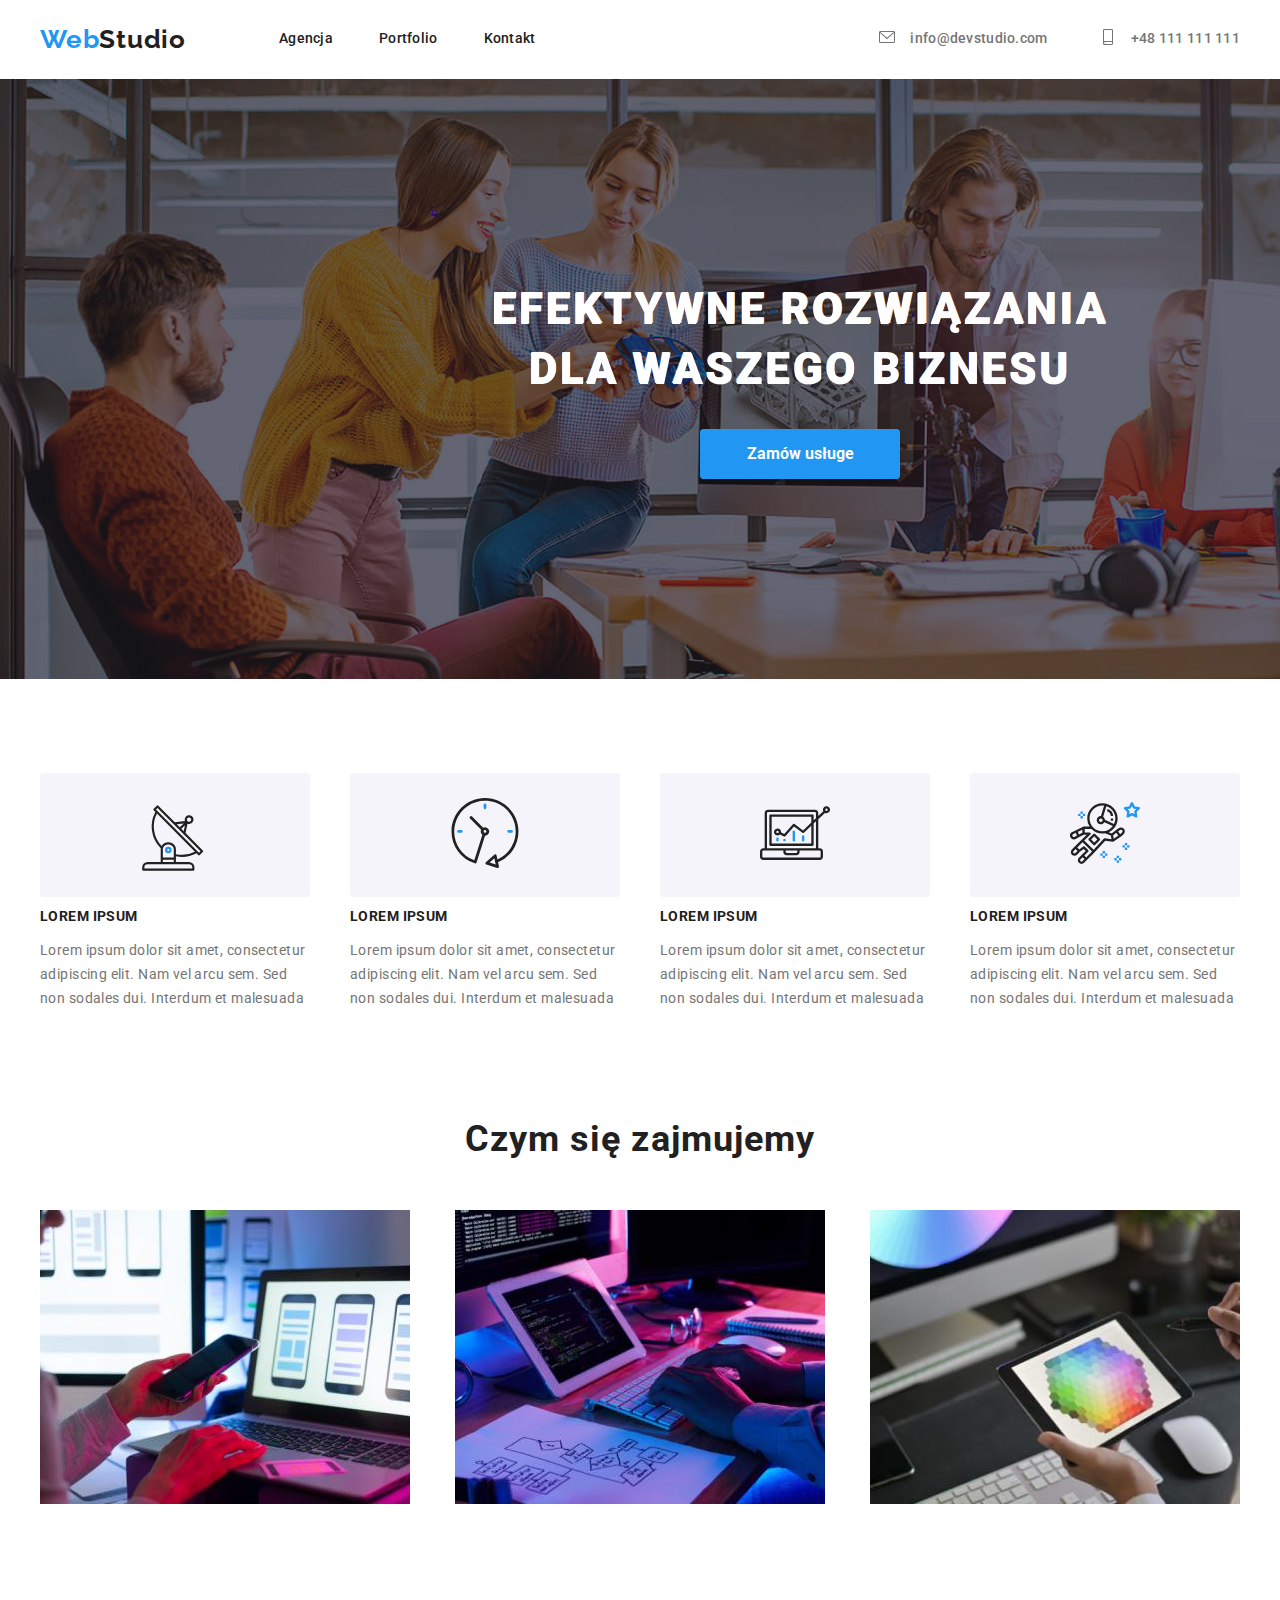
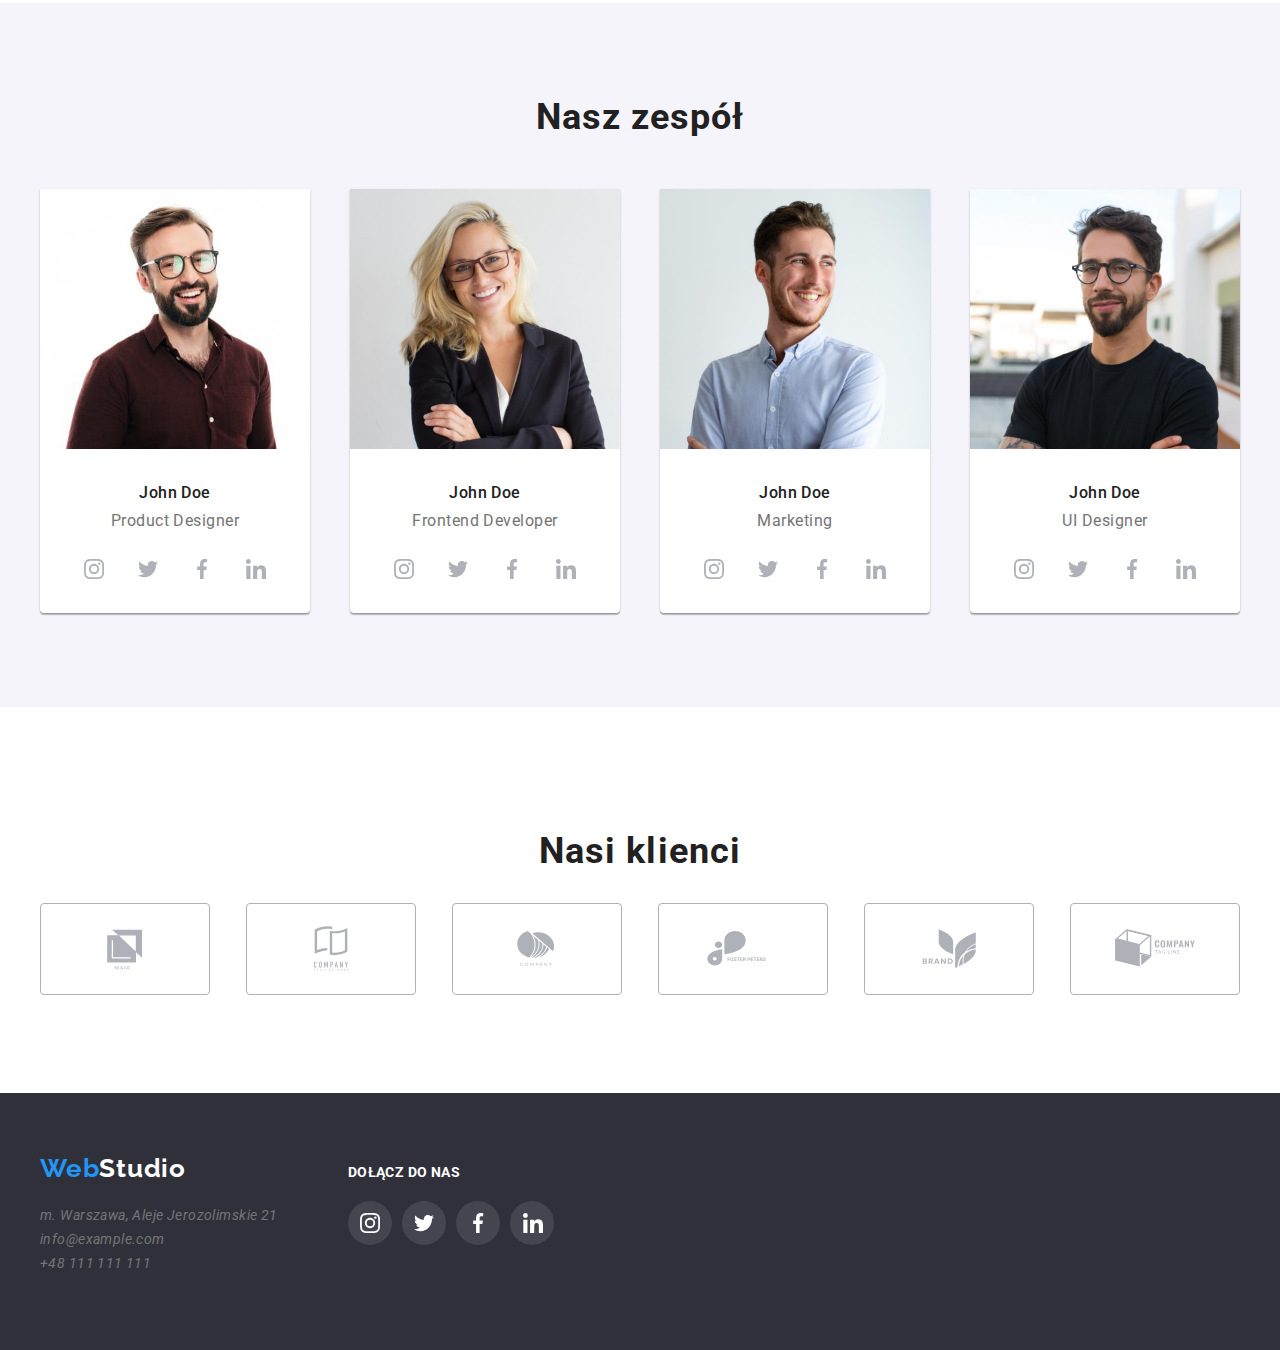
<file: index.html>
<!DOCTYPE html>
<html lang="PL">
  <head>
    <meta charset="UTF-8" />
    <meta http-equiv="X-UA-Compatible" content="IE=edge" />
    <meta name="viewport" content="width=device-width, initial-scale=1.0" />
    <!--Open Google Fonts-->
    <link rel="preconnect" href="https://fonts.googleapis.com" />
    <link rel="preconnect" href="https://fonts.gstatic.com" crossorigin />
    <link
      href="https://fonts.googleapis.com/css2?family=Raleway:wght@700&family=Roboto:wght@400;500;700;900&display=swap"
      rel="stylesheet"
    />
    <!-- Close google fonts-->
    <link
      rel="stylesheet"
      href="https://cdnjs.cloudflare.com/ajax/libs/modern-normalize/1.0.0/modern-normalize.min.css"
    />
    <link rel="stylesheet" href="css/styles.css" />
    <title>Studio</title>
  </head>

  <body>
    <header>
      <div class="container">
        <div class="nav-discription">
          <div class="nav-area">
            <a class="social-links" href="index.html"
              ><span class="top-logo-one">Web</span><span class="top-logo-two">Studio</span></a
            >
            <nav>
              <ul class="site-navigation">
                <li><a class="social-links" href="#">Agencja</a></li>
                <li>
                  <a class="social-links" href="portfolio.html">Portfolio</a>
                </li>
                <li><a class="social-links" href="#">Kontakt</a></li>
              </ul>
            </nav>
          </div>

          <ul class="contacts">
            <li>
              <a class="social-links contacts-color" href="mailto:info@devstudio.com"
                ><svg class="contact-icons-mail">
                  <use with="20" height="16" href="images/icons.svg#icon-envelope"></use>
                </svg>
                info@devstudio.com</a
              >
            </li>
            <li>
              <a class="social-links contacts-color" href="tel:+48111111111"
                ><svg class="contact-icons-tel">
                  <use with="10" height="16" href="images/icons.svg#icon-smartphone"></use>
                </svg>
                +48 111 111 111</a
              >
            </li>
          </ul>
        </div>
      </div>
    </header>

    <main>
      <section class="wrapper-main-studio-discription">
        <div class="container main-studio-discription">
          <h1 class="main-studio-text">EFEKTYWNE ROZWIĄZANIA DLA WASZEGO BIZNESU</h1>
          <button class="studio-button" type="button">
            <span class="studio-button-text">Zamów usługe</span>
          </button>
        </div>
      </section>

      <section class="container">
        <ul class="studio-text-block">
          <li>
            <div class="advantages-box">
              <svg width="270" height="120">
                <use
                  width="65.32"
                  height="70"
                  x="100"
                  y="30"
                  href="images/icons.svg#icon-antenna-1"
                ></use>
              </svg>
            </div>
            <h2 class="header-text-block">LOREM IPSUM</h2>
            <p class="text-block-discription">
              Lorem ipsum dolor sit amet, consectetur adipiscing elit. Nam vel arcu sem. Sed non
              sodales dui. Interdum et malesuada
            </p>
          </li>

          <li>
            <div class="advantages-box">
              <svg class="advantages-item" width="270" height="120">
                <use width="70" height="70" href="images/icons.svg#icon-clock-1"></use>
              </svg>
            </div>
            <h2 class="header-text-block">LOREM IPSUM</h2>
            <p class="text-block-discription">
              Lorem ipsum dolor sit amet, consectetur adipiscing elit. Nam vel arcu sem. Sed non
              sodales dui. Interdum et malesuada
            </p>
          </li>

          <li>
            <div class="advantages-box">
              <svg class="advantages-item" width="270" height="120">
                <use width="70" height="70" href="images/icons.svg#icon-diagram-1"></use>
              </svg>
            </div>
            <h2 class="header-text-block">LOREM IPSUM</h2>
            <p class="text-block-discription">
              Lorem ipsum dolor sit amet, consectetur adipiscing elit. Nam vel arcu sem. Sed non
              sodales dui. Interdum et malesuada
            </p>
          </li>

          <li>
            <div class="advantages-box">
              <svg class="advantages-item" width="270" height="120">
                <use width="70" height="70" href="images/icons.svg#icon-astronaut-1"></use>
              </svg>
            </div>
            <h2 class="header-text-block">LOREM IPSUM</h2>
            <p class="text-block-discription">
              Lorem ipsum dolor sit amet, consectetur adipiscing elit. Nam vel arcu sem. Sed non
              sodales dui. Interdum et malesuada
            </p>
          </li>
        </ul>
      </section>

      <section class="our-activities-area container">
        <h2 class="our-activities">Czym się zajmujemy</h2>
        <ul class="images-our-activities">
          <li>
            <img src="images/images-studio/box1.jpg" alt="człowiek pracuje przy komputerze" />
          </li>
          <li>
            <img
              src="images/images-studio/box2.jpg"
              alt="człowiek patrzy w telefon siędząc przy komputerze"
            />
          </li>
          <li>
            <img
              src="images/images-studio/box3.jpg"
              alt="tablet w którym wyświetlony obrazek palety kolorów"
            />
          </li>
        </ul>
      </section>

      <section class="our-team-area container">
        <h2 class="our-team">Nasz zespół</h2>
        <ul class="images-our-team container">
          <li class="img-border-our-team">
            <img
              class="images-our-team-discription"
              src="images/images-studio/img4.jpg"
              alt="zdjęcię Maciej Wiesłowski"
            />
            <h3 class="employee-name">John Doe</h3>
            <p class="employee-position">Product Designer</p>

            <ul class="team-social-box">
              <li>
                <svg class="team-social-icon" width="44" height="44">
                  <use
                    width="20"
                    height="20"
                    x="12"
                    y="12"
                    href="images/icons.svg#icon-instagram-2"
                  ></use>
                </svg>
              </li>
              <li>
                <svg class="team-social-icon" width="44" height="44">
                  <use
                    width="20"
                    height="20"
                    x="12"
                    y="12"
                    href="images/icons.svg#icon-twitter-1"
                  ></use>
                </svg>
              </li>
              <li>
                <svg class="team-social-icon" width="44" height="44">
                  <use
                    width="20"
                    height="20"
                    x="12"
                    y="12"
                    href="images/icons.svg#icon-facebook-1"
                  ></use>
                </svg>
              </li>
              <li>
                <svg class="team-social-icon" width="44" height="44">
                  <use
                    width="20"
                    height="20"
                    x="12"
                    y="12"
                    href="images/icons.svg#icon-linkedin-1"
                  ></use>
                </svg>
              </li>
            </ul>
          </li>

          <li class="img-border-our-team">
            <img
              class="images-our-team-discription"
              src="images/images-studio/img3.jpg"
              alt="zdjęcię Marta Kowalska"
            />
            <h3 class="employee-name">John Doe</h3>
            <p class="employee-position">Frontend Developer</p>

            <ul class="team-social-box">
              <li>
                <svg class="team-social-icon" width="44" height="44">
                  <use
                    width="20"
                    height="20"
                    x="12"
                    y="12"
                    href="images/icons.svg#icon-instagram-2"
                  ></use>
                </svg>
              </li>
              <li>
                <svg class="team-social-icon" width="44" height="44">
                  <use
                    width="20"
                    height="20"
                    x="12"
                    y="12"
                    href="images/icons.svg#icon-twitter-1"
                  ></use>
                </svg>
              </li>
              <li>
                <svg class="team-social-icon" width="44" height="44">
                  <use
                    width="20"
                    height="20"
                    x="12"
                    y="12"
                    href="images/icons.svg#icon-facebook-1"
                  ></use>
                </svg>
              </li>
              <li>
                <svg class="team-social-icon" width="44" height="44">
                  <use
                    width="20"
                    height="20"
                    x="12"
                    y="12"
                    href="images/icons.svg#icon-linkedin-1"
                  ></use>
                </svg>
              </li>
            </ul>
          </li>

          <li class="img-border-our-team">
            <img
              class="images-our-team-discription"
              src="images/images-studio/img2.jpg"
              alt="zdjęcię Robert Lewandowski"
            />
            <h3 class="employee-name">John Doe</h3>
            <p class="employee-position">Marketing</p>

            <ul class="team-social-box">
              <li>
                <svg class="team-social-icon" width="44" height="44">
                  <use width="20" x="12" href="images/icons.svg#icon-instagram-2"></use>
                </svg>
              </li>
              <li>
                <svg class="team-social-icon" width="44" height="44">
                  <use width="20" x="12" href="images/icons.svg#icon-twitter-1"></use>
                </svg>
              </li>
              <li>
                <svg class="team-social-icon" width="44" height="44">
                  <use width="20" x="12" href="images/icons.svg#icon-facebook-1"></use>
                </svg>
              </li>
              <li>
                <svg class="team-social-icon" width="44" height="44">
                  <use width="20" x="12" href="images/icons.svg#icon-linkedin-1"></use>
                </svg>
              </li>
            </ul>
          </li>
          <li class="img-border-our-team">
            <img
              class="images-our-team-discription"
              src="images/images-studio/img1.jpg"
              alt="zdjęcię Jhon Smith"
            />

            <h3 class="employee-name">John Doe</h3>
            <p class="employee-position">UI Designer</p>

            <ul class="team-social-box">
              <li>
                <svg class="team-social-icon" width="44" height="44">
                  <use width="20" x="12" href="images/icons.svg#icon-instagram-2"></use>
                </svg>
              </li>
              <li>
                <svg class="team-social-icon" width="44" height="44">
                  <use width="20" x="12" href="images/icons.svg#icon-twitter-1"></use>
                </svg>
              </li>
              <li>
                <svg class="team-social-icon" width="44" height="44">
                  <use width="20" x="12" href="images/icons.svg#icon-facebook-1"></use>
                </svg>
              </li>
              <li>
                <svg class="team-social-icon" width="44" height="44">
                  <use width="20" x="12" href="images/icons.svg#icon-linkedin-1"></use>
                </svg>
              </li>
            </ul>
          </li>
        </ul>
      </section>

      <section class="our-clients-area">
        <div class="container">
          <h2 class="our-clients">Nasi klienci</h2>
          <ul class="our-cients-list-items">
            <li class="our-clients-items">
              <svg class="our-clients-icons">
                <use href="images/icons.svg#icon-client-1"></use>
              </svg>
            </li>

            <li class="our-clients-items">
              <svg class="our-clients-icons">
                <use href="images/icons.svg#icon-client-2"></use>
              </svg>
            </li>

            <li class="our-clients-items">
              <svg class="our-clients-icons">
                <use href="images/icons.svg#icon-client-3"></use>
              </svg>
            </li>

            <li class="our-clients-items">
              <svg class="our-clients-icons">
                <use href="images/icons.svg#icon-client-4"></use>
              </svg>
            </li>

            <li class="our-clients-items">
              <svg class="our-clients-icons">
                <use href="images/icons.svg#icon-client-5"></use>
              </svg>
            </li>

            <li class="our-clients-items">
              <svg class="our-clients-icons">
                <use href="images/icons.svg#icon-client-6"></use>
              </svg>
            </li>
          </ul>
        </div>
      </section>
    </main>

    <footer class="footer-wrapper">
      <div class="footer-container">
        <div class="footer-discription">
          <a class="social-links" href="index.html"
            ><span class="footer-logo-one">Web</span><span class="footer-logo-two">Studio</span></a
          >
          <address>
            <ul class="footer-contacts">
              <li>
                <a class="social-links contacts-color" href="https://goo.gl/maps/fYrhQ94LUuPDDyDd8">
                  m. Warszawa, Aleje Jerozolimskie 21</a
                >
              </li>
              <li>
                <a class="social-links contacts-color" href="mailto:info@example.com"
                  >info@example.com</a
                >
              </li>
              <li>
                <a class="social-links contacts-color" href="tel:+48111111111">+48 111 111 111</a>
              </li>
            </ul>
          </address>
        </div>

        <div class="footer-social">
          <p class="join-us">DOŁĄCZ DO NAS</p>

          <ul class="footer-social-list-icons">
            <li>
              <svg class="footer-social-icon" width="44" height="44">
                <use width="20" x="12" href="images/icons.svg#icon-instagram-2"></use>
              </svg>
            </li>
            <li>
              <svg class="footer-social-icon" width="44" height="44">
                <use width="20" x="12" href="images/icons.svg#icon-twitter-1"></use>
              </svg>
            </li>
            <li>
              <svg class="footer-social-icon" width="44" height="44">
                <use width="20" x="12" href="images/icons.svg#icon-facebook-1"></use>
              </svg>
            </li>
            <li>
              <svg class="footer-social-icon" width="44" height="44">
                <use width="20" x="13" href="images/icons.svg#icon-linkedin-1"></use>
              </svg>
            </li>
          </ul>
        </div>
      </div>
    </footer>
  </body>
</html>
</file>
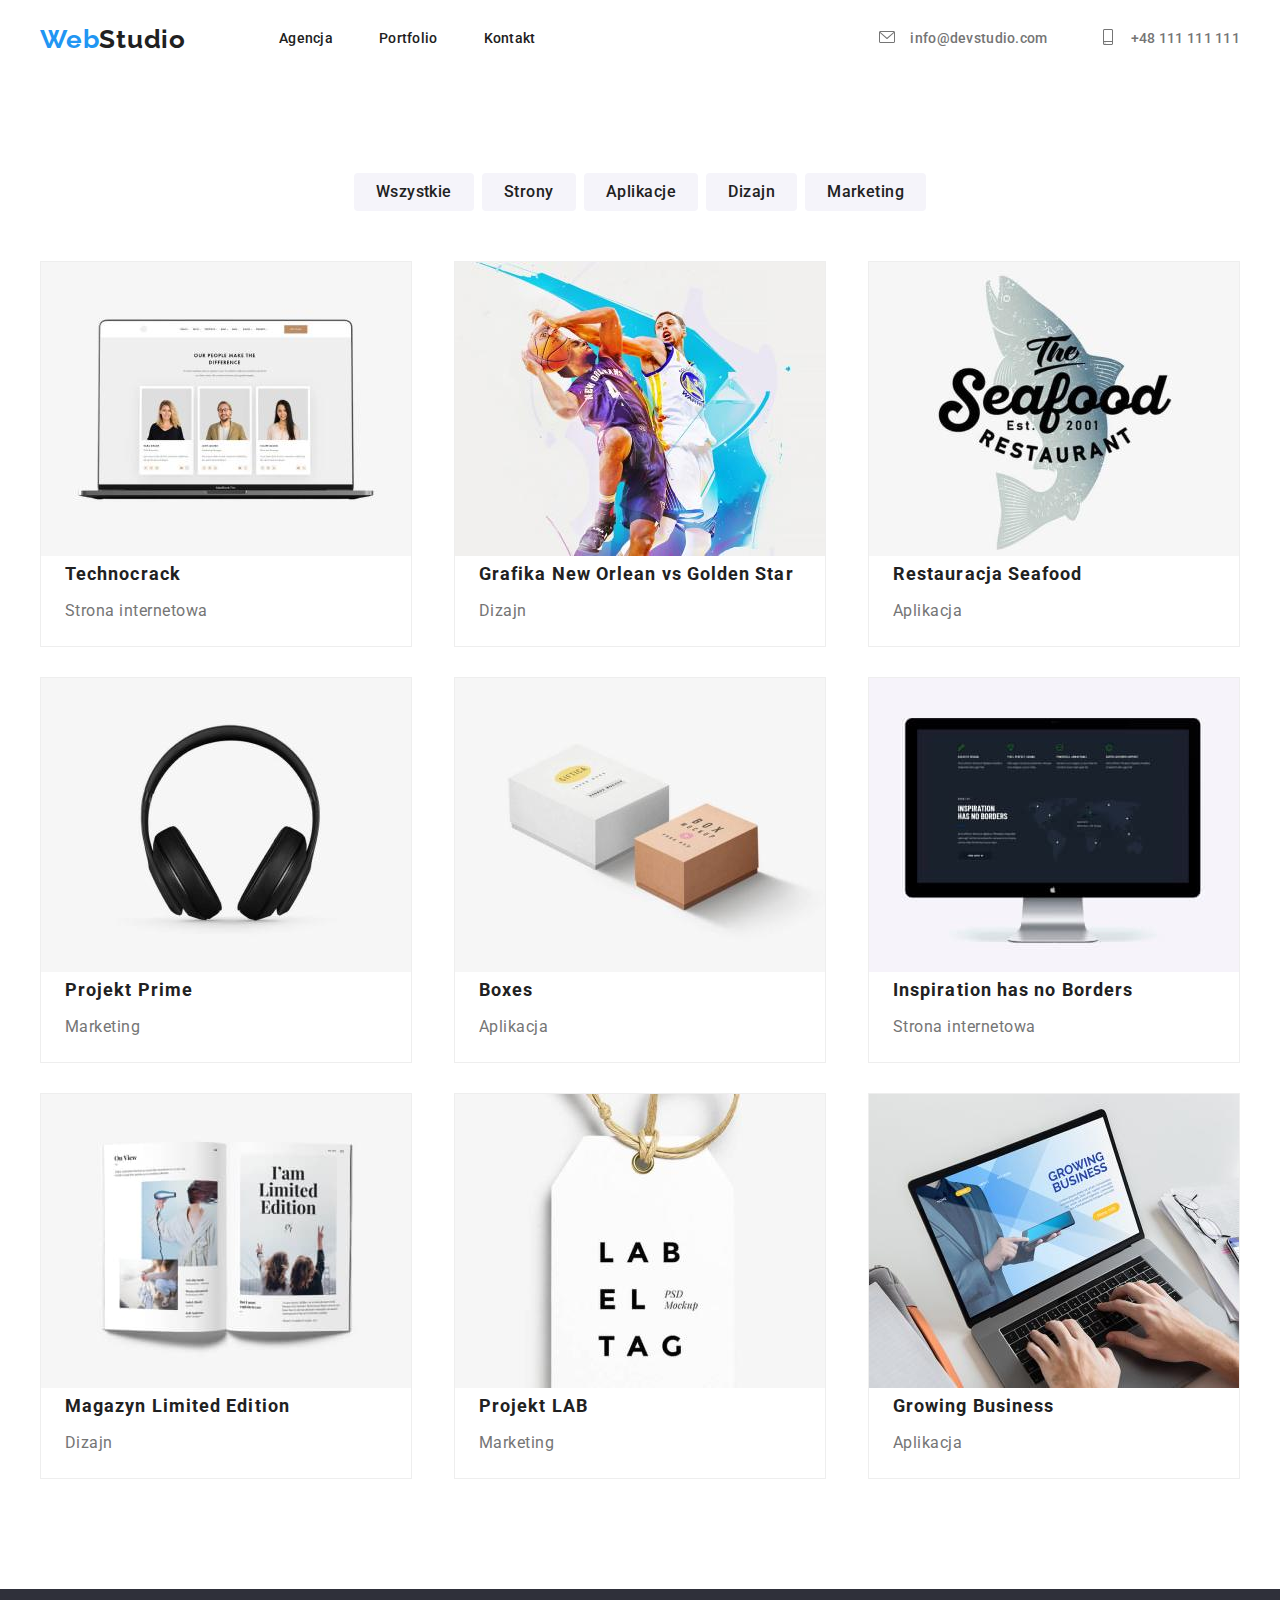
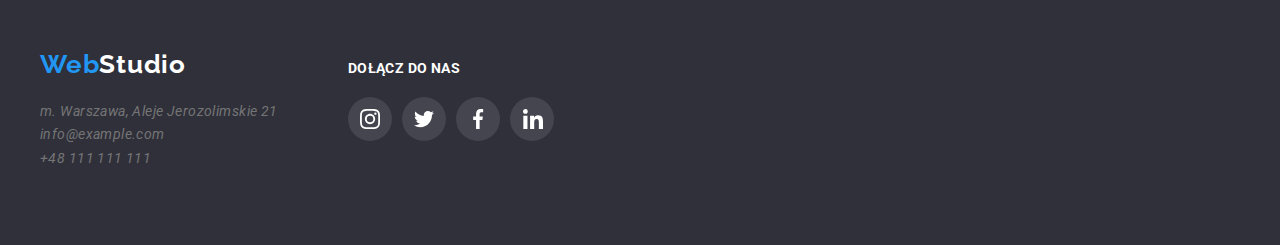
<file: portfolio.html>
<!DOCTYPE html>
<html lang="PL">
  <head>
    <meta charset="UTF-8" />
    <meta http-equiv="X-UA-Compatible" content="IE=edge" />
    <meta name="viewport" content="width=device-width, initial-scale=1.0" />
    <!--Open Google Fonts-->
    <link rel="preconnect" href="https://fonts.googleapis.com" />
    <link rel="preconnect" href="https://fonts.gstatic.com" crossorigin />
    <link
      href="https://fonts.googleapis.com/css2?family=Raleway:wght@700&family=Roboto:wght@400;500;700;900&display=swap"
      rel="stylesheet"
    />
    <!-- Close google fonts-->
    <link
      rel="stylesheet"
      href="https://cdnjs.cloudflare.com/ajax/libs/modern-normalize/1.0.0/modern-normalize.min.css"
    />
    <link rel="stylesheet" href="css/styles.css" />
    <title>Portfolio</title>
  </head>

  <body>
    <header>
      <div class="container">
        <div class="nav-discription">
          <div class="nav-area">
            <a class="social-links" href="index.html"
              ><span class="top-logo-one">Web</span><span class="top-logo-two">Studio</span></a
            >
            <nav>
              <ul class="site-navigation">
                <li><a class="social-links" href="#">Agencja</a></li>
                <li>
                  <a class="social-links" href="portfolio.html">Portfolio</a>
                </li>
                <li><a class="social-links" href="#">Kontakt</a></li>
              </ul>
            </nav>
          </div>

          <ul class="contacts">
            <li>
              <a class="social-links contacts-color" href="mailto:info@devstudio.com"
                ><svg class="contact-icons-mail">
                  <use with="20" height="16" href="images/icons.svg#icon-envelope"></use>
                </svg>
                info@devstudio.com</a
              >
            </li>
            <li>
              <a class="social-links contacts-color" href="tel:+48111111111"
                ><svg class="contact-icons-tel">
                  <use with="10" height="16" href="images/icons.svg#icon-smartphone"></use>
                </svg>
                +48 111 111 111</a
              >
            </li>
          </ul>
        </div>
      </div>
    </header>

      <main>
        <section>
          <ul class="portfolio-buttons-area container">
            <li><button class="portfolio-buttons" type="button">Wszystkie</button></li>
            <li><button class="portfolio-buttons" type="button">Strony</button></li>
            <li><button class="portfolio-buttons" type="button">Aplikacje</button></li>
            <li><button class="portfolio-buttons" type="button">Dizajn</button></li>
            <li><button class="portfolio-buttons" type="button">Marketing</button></li>
          </ul>
        </section>

        <section class="container">
          <ul class="portfolio-projects">
            <li class="portfolio-images-shadow">
              <img class="images-portfolio"
                src="images/portfolio-images/technocrack.jpg"
                alt="strona internetowa, na której są pracownicy"
              />
              <div class="border-projects-discription">
              <h3 class="project-name">Technocrack</h3>
              <p class="project-discription">Strona internetowa</p>
            </div>
            </li>
            
            <li class="portfolio-images-shadow">
              <img class="images-portfolio"
                src="images/portfolio-images/grafika-new-orlean-vs-golden-star.jpg"
                alt="strona internetowa, na której są pracownicy"
              />
              <div class="border-projects-discription">
              <h3 class="project-name">Grafika New Orlean vs Golden Star</h3>
              <p class="project-discription">Dizajn</p>
            </div>
            </li>
            <li class="portfolio-images-shadow">
              <img class="images-portfolio"
                src="images/portfolio-images/restauracja-seafood.jpg"
                alt="strona internetowa, na której są pracownicy"
              />
              <div class="border-projects-discription">
              <h3 class="project-name">Restauracja Seafood</h3>
              <p class="project-discription">Aplikacja</p>
            </div>
            </li>
            <li class="portfolio-images-shadow">
              <img class="images-portfolio"
                src="images/portfolio-images/projekt-prime.jpg"
                alt="strona internetowa, na której są pracownicy"
              />
              <div class="border-projects-discription">
              <h3 class="project-name">Projekt Prime</h3>
              <p class="project-discription">Marketing</p>
            </div>
            </li>
            <li class="portfolio-images-shadow">
              <img class="images-portfolio"
                src="images/portfolio-images/projekt-boxes.jpg"
                alt="strona internetowa, na której są pracownicy"
              />
              <div class="border-projects-discription">
              <h3 class="project-name">Boxes</h3>
              <p class="project-discription">Aplikacja</p>
            </div>
            </li>
            <li class="portfolio-images-shadow">
              <img class="images-portfolio"
                src="images/portfolio-images/inspiration-has-no-borders.jpg"
                alt="strona internetowa, na której są pracownicy"
              />
              <div class="border-projects-discription">
              <h3 class="project-name">Inspiration has no Borders</h3>
              <p class="project-discription">Strona internetowa</p>
            </div>
            </li>
            <li class="portfolio-images-shadow">
              <img class="images-portfolio"
                src="images/portfolio-images/magazyn-limited-edition.jpg"
                alt="strona internetowa, na której są pracownicy"
              />
              <div class="border-projects-discription">
              <h3 class="project-name">Magazyn Limited Edition</h3>
              <p class="project-discription">Dizajn</p>
            </div>
            </li>
            <li class="portfolio-images-shadow">
              <img class="images-portfolio"
                src="images/portfolio-images/projekt-lab.jpg"
                alt="strona internetowa, na której są pracownicy"
              />
              <div class="border-projects-discription">
              <h3 class="project-name">Projekt LAB</h3>
              <p class="project-discription">Marketing</p>
            </div>
            </li>
            <li class="portfolio-images-shadow">
              <img class="images-portfolio"
                src="images/portfolio-images/growing-business.jpg"
                alt="strona internetowa, na której są pracownicy"
              />
              <div class="border-projects-discription">
              <h3 class="project-name">Growing Business</h3>
              <p class="project-discription">Aplikacja</p>
            </div>
            </li>
          </ul>
        </section>
      </main>

      <footer class="footer-wrapper">
        <div class="footer-container">
          <div class="footer-discription">
            <a class="social-links" href="index.html"
              ><span class="footer-logo-one">Web</span><span class="footer-logo-two">Studio</span></a
            >
            <address>
              <ul class="footer-contacts">
                <li>
                  <a class="social-links contacts-color" href="https://goo.gl/maps/fYrhQ94LUuPDDyDd8">
                    m. Warszawa, Aleje Jerozolimskie 21</a
                  >
                </li>
                <li>
                  <a class="social-links contacts-color" href="mailto:info@example.com"
                    >info@example.com</a
                  >
                </li>
                <li>
                  <a class="social-links contacts-color" href="tel:+48111111111">+48 111 111 111</a>
                </li>
              </ul>
            </address>
          </div>
  
          <div class="footer-social">
            <p class="join-us">DOŁĄCZ DO NAS</p>
  
            <ul class="footer-social-list-icons">
              <li>
                <svg class="footer-social-icon" width="44" height="44">
                  <use width="20" x="12" href="images/icons.svg#icon-instagram-2"></use>
                </svg>
              </li>
              <li>
                <svg class="footer-social-icon" width="44" height="44">
                  <use width="20" x="12" href="images/icons.svg#icon-twitter-1"></use>
                </svg>
              </li>
              <li>
                <svg class="footer-social-icon" width="44" height="44">
                  <use width="20" x="12" href="images/icons.svg#icon-facebook-1"></use>
                </svg>
              </li>
              <li>
                <svg class="footer-social-icon" width="44" height="44">
                  <use width="20" x="13" href="images/icons.svg#icon-linkedin-1"></use>
                </svg>
              </li>
            </ul>
          </div>
        </div>
      </footer>
  </body>
</html>
</file>
<file: css/styles.css>
body {
  font-family: 'Roboto';
  background: var(--color-white);
  max-width: 1600px;
}

:root {
  --color-black: #212121;
  --color-white: #ffffff;
  --color-blue: #2196f3;
  --color-grey: #757575;
  --bg-color: #2f303a;
  --bg-white-color: #f5f4fa;
  --bg-light-grey: #f5f4fa;
  --border-button: #ececec;
  --border-images: #eeeeee;
  --border-frames-clients: #afb1b8;
  --icons-fill-grey: #afb1b8;
}

.container {
  max-width: 1200px;
  margin: 0 auto;
}

.protfolio-header-border {
  border-bottom: 1px solid #ececec;
}

.top-logo-one {
  font-family: 'Raleway';
  font-weight: 700;
  font-size: 26px;
  line-height: 1.19;
  letter-spacing: 0.03em;
  color: var(--color-blue);
  text-decoration: none;
  margin-top: 0;
  margin-bottom: 0;
  padding-top: 24px;
  padding-bottom: 25px;
}

.top-logo-two {
  font-family: 'Raleway';
  font-weight: 700;
  font-size: 26px;
  line-height: 1.19;
  letter-spacing: 0.03em;
  color: var(--color-black);
  margin-top: 0;
  margin-bottom: 0;
}

.nav-discription {
  display: flex;
  justify-content: space-between;
  padding-top: 24px;
  padding-bottom: 24px;
}

.nav-area {
  display: flex;
  align-items: center;
}

.site-navigation {
  display: flex;
  list-style: none;
  font-family: 'Roboto';
  font-weight: 500;
  font-size: 14px;
  line-height: 1.14;
  letter-spacing: 0.02em;
  margin-top: 0;
  margin-bottom: 0;
  margin-left: 93px;
  padding-left: 0;
  gap: 46px;
}

.contacts {
  display: flex;
  align-items: center;
  list-style-type: none;
  font-family: 'Roboto';
  font-weight: 500;
  font-size: 14px;
  line-height: 1.14;
  letter-spacing: 0.02em;
  margin: 0px;
  padding: 0px;
  margin-left: 271px;
  gap: 50px;
}

.contact-icons-mail {
  width: 20px;
  height: 20px;
  fill: currentColor;
  vertical-align: middle;
  margin-right: 10px;
}


.contact-icons-tel {
  width: 20px;
  height: 20px;
  fill: currentColor;
  vertical-align: middle;
  margin-right: 10px;
}

.social-links:hover,
.contact-icons:hover,
.contacts:hover {
  color: var(--color-blue);
}

.social-links {
  text-decoration: none;
  color: var(--color-black);
}


.contacts-color {
  color: var(--color-grey);
}

.header-wrapper-portfolio {
  border-bottom: 1px solid var(--border-button);
  margin-bottom: 71px;
}

.wrapper-main-studio-discription {
  max-width: 1600px;
  height: 600px;
  margin: 0 auto;
  padding: 200px 452px 200px 452px;
  background-color: var(--bg-color);
  background-image: url('../images/images-studio/headermane-img.jpg'),
    linear-gradient(90deg, rgba(47, 48, 58, 0.4) 0%, rgba(47, 48, 58, 0.4) 0%);
}

.main-studio-discription {
  display: flex;
  flex-direction: column;
  align-items: center;
  position: absolute;
  margin: 0 auto;
}

.main-studio-text {
  max-width: 696px;
  font-family: 'Roboto';
  font-weight: 900;
  font-size: 44px;
  line-height: 1.36;
  text-align: center;
  letter-spacing: 0.06em;
  color: var(--color-white);
  margin: 0 auto;
  margin-bottom: 30px;
}

.studio-button {
  width: 200px;
  height: 50px;
  border: none;
  box-shadow: 0px 4px 4px rgba(0, 0, 0, 0.15);
  border-radius: 4px;
  border-radius: 4px;
  background: var(--color-blue);
  cursor: pointer;
}

.studio-button-text {
  font-family: 'Roboto';
  font-weight: 700;
  font-size: 16px;
  line-height: 1.87;
  color: var(--color-white);
}

.studio-text-block {
  display: flex;
  list-style: none;
  justify-content: space-between;
  margin: 0 auto;
  padding: 0;
  padding-top: 94px;
  padding-bottom: 94px;
  gap: 30px;
}

.header-text-block {
  font-family: 'Roboto';
  font-weight: 700;
  font-size: 14px;
  line-height: 1.14;
  letter-spacing: 0.03em;
  color: var(--color-black);
}

.text-block-discription {
  max-width: 270px;
  font-family: 'Roboto';
  font-weight: 400;
  font-size: 14px;
  line-height: 1.71;
  letter-spacing: 0.03em;
  color: var(--color-grey);
}

.advantages-box {
  border-radius: 4px;
  background-color: var(--bg-light-grey);
  cursor: pointer;
}

.advantages-item {
  padding: 25px 100px;
}

.our-clients,
.our-activities,
.our-team {
  text-align: center;
  font-family: 'Roboto';
  font-weight: 700;
  font-size: 36px;
  line-height: 1.16;
  letter-spacing: 0.03em;
  color: var(--color-black);
}

.our-activities-area {
  padding-bottom: 94px;
}

.our-activities {
  margin-top: 0;
  margin-bottom: 50px;
}

.images-our-activities {
  display: flex;
  list-style: none;
  justify-content: space-between;
  margin: 0 auto;
  padding: 0px;
  padding-top: 0px;
  gap: 30px;
}

.our-team-area {
  max-width: 1600px;
  background: var(--bg-white-color);
  padding-bottom: 94px;
  padding-top: 94px;
}

.our-team {
  margin: 0;
  margin-bottom: 50px;
}

.images-our-team {
  display: flex;
  list-style: none;
  justify-content: space-between;
  margin: 0 auto;
  padding: 0;
  gap: 30px;
}

.images-our-team-discription {
  max-width: 270px;
  height: 260px;
}

.img-border-our-team {
  text-align: center;
  background: var(--color-white);
  box-shadow: 0px 1px 3px rgba(0, 0, 0, 0.12), 0px 1px 1px rgba(0, 0, 0, 0.14),
    0px 2px 1px rgba(0, 0, 0, 0.2);
  border-radius: 0px 0px 4px 4px;
}

.employee-name {
  font-family: 'Roboto';
  font-weight: 500;
  font-size: 16px;
  line-height: 1.19;
  letter-spacing: 0.03em;
  color: var(--color-black);
  margin: 0;
  padding-top: 30px;
}

.employee-position {
  font-family: 'Roboto';
  font-weight: 400;
  font-size: 16px;
  line-height: 1.18;
  letter-spacing: 0.03em;
  color: var(--color-grey);
  margin-top: 10px;
  margin-bottom: 0;
}

.team-social-box {
  display: flex;
  list-style: none;
  fill: var(--icons-fill-grey);
  padding: 16px 32px 18px 32px;
  gap: 10px;
}

.team-social-icon:hover {
  border-radius: 50%;
  background-color: var(--color-blue);
  fill: var(--color-white);
  cursor: pointer;
}

.team-social-icon:active {
  border-radius: 50%;
  background-color: var(--color-blue);
  fill: var(--color-white);
}

.our-clients-area {
  padding-top: 94px;
  padding-bottom: 94px;
}

.our-cients-list-items {
  list-style: none;
  display: flex;
  justify-content: space-between;
  cursor: pointer;
  margin: 0 auto;
  padding: 0px;
}

.our-clients-icons {
  width: 170px;
  height: 92px;
  border: 1px solid var(--border-frames-clients);
  border-radius: 4px;
  fill: #afb1b8;
}

.our-clients-icons:hover {
  fill: var(--color-blue);
  border: 1px solid var(--color-blue);
  border-radius: 4px;
}

.footer-wrapper {
  max-width: 1600px;
  background-color: var(--bg-color);
}

.footer-discription {
  display: flex;
  flex-direction: column;
  align-items: baseline;
  padding-top: 60px;
  padding-bottom: 60px;
}

.footer-container {
  max-width: 1200px;
  display: flex;
  margin: 0 auto;
}

.footer-logo-one {
  font-family: 'Raleway';
  font-weight: 700;
  font-size: 26px;
  line-height: 1.19;
  letter-spacing: 0.03em;
  color: var(--color-blue);
  text-decoration: none;
}

.footer-logo-two {
  font-family: 'Raleway';
  font-weight: 700;
  font-size: 26px;
  line-height: 1.19;
  letter-spacing: 0.03em;
  color: var(--color-white);
  text-decoration: none;
}

.footer-contacts {
  list-style: none;
  font-family: 'Roboto';
  font-weight: 400;
  font-size: 14px;
  line-height: 1.71;
  letter-spacing: 0.03em;
  color: rgba(255, 255, 255, 0.6);
  margin-top: 20px;
  gap: 9px;
  padding-left: 0;
}

.footer-social {
  margin-left: 70px;
  padding-top: 72px;
}

.join-us {
  font-family: 'Roboto';
  font-weight: 700;
  font-size: 14px;
  line-height: 1.14;
  letter-spacing: 0.03em;
  color: var(--color-white);
  margin: 0 auto;
  padding-bottom: 20px;
}

.footer-social-list-icons {
  display: flex;
  list-style: none;
  margin: 0;
  padding: 0;
  gap: 10px;
}

.footer-social-icon {
  border-radius: 50%;
  fill: var(--color-white);
  background: rgba(255, 255, 255, 0.1);
  cursor: pointer;
}

.footer-social-icon:hover {
  background-color: var(--color-blue);
}

.footer-social-icon:focus {
  background-color: var(--color-blue);
}

.portfolio-buttons-area {
  display: flex;
  flex-direction: row;
  justify-content: center;
  list-style-type: none;
  margin: 0 auto;
  padding: 0;
  padding-top: 94px;
  padding-bottom: 50px;
  gap: 8px;
}

.portfolio-buttons {
  font-family: 'Roboto';
  font-weight: 500;
  font-size: 16px;
  line-height: 1.62;
  letter-spacing: 0.03em;
  color: var(--color-black);
  background: var(--bg-white-color);
  border: none;
  border-radius: 4px;
  cursor: pointer;
  padding: 6px 22px 6px 22px;
}

.portfolio-buttons:hover {
  color: var(--color-white);
  background-color: var(--color-blue);
  box-shadow: 0px 3px 1px rgba(0, 0, 0, 0.1), 0px 1px 2px rgba(0, 0, 0, 0.08),
    0px 2px 2px rgba(0, 0, 0, 0.12);
}

.portfolio-projects {
  display: flex;
  flex-wrap: wrap;
  list-style-type: none;
  justify-content: space-between;
  margin-top: 0;
  padding: 0;
  padding-bottom: 94px;
  gap: 30px;
}

.portfolio-images-shadow:hover {
  border: 1px solid var(--border-images);
  box-shadow: 0px 1px 1px rgba(0, 0, 0, 0.12), 0px 4px 4px rgba(0, 0, 0, 0.06),
    1px 4px 6px rgba(0, 0, 0, 0.16);
  cursor: pointer;
}

.project-name {
  font-family: 'Roboto';
  font-weight: 700;
  font-size: 18px;
  line-height: 2;
  letter-spacing: 0.06em;
  color: var(--color-black);
  margin-top: 0px;
  margin-left: 24px;
  margin-bottom: 4px;
}

.project-discription {
  font-family: 'Roboto';
  font-weight: 400;
  font-size: 16px;
  line-height: 1.87;
  letter-spacing: 0.03em;
  color: var(--color-grey);
  margin-top: 0px;
  margin-bottom: 20px;
  margin-left: 24px;
}

.images-portfolio {
  vertical-align: middle;
  background: var(--color-white);
  border-top: 1px solid var(--border-images);
  border-right: 1px solid var(--border-images);
  border-left: 1px solid var(--border-images);
}

.border-projects-discription {
  background: var(--color-white);
  border-left: 1px solid var(--border-images);
  border-bottom: 1px solid var(--border-images);
  border-right: 1px solid var(--border-images);
}
</file>
